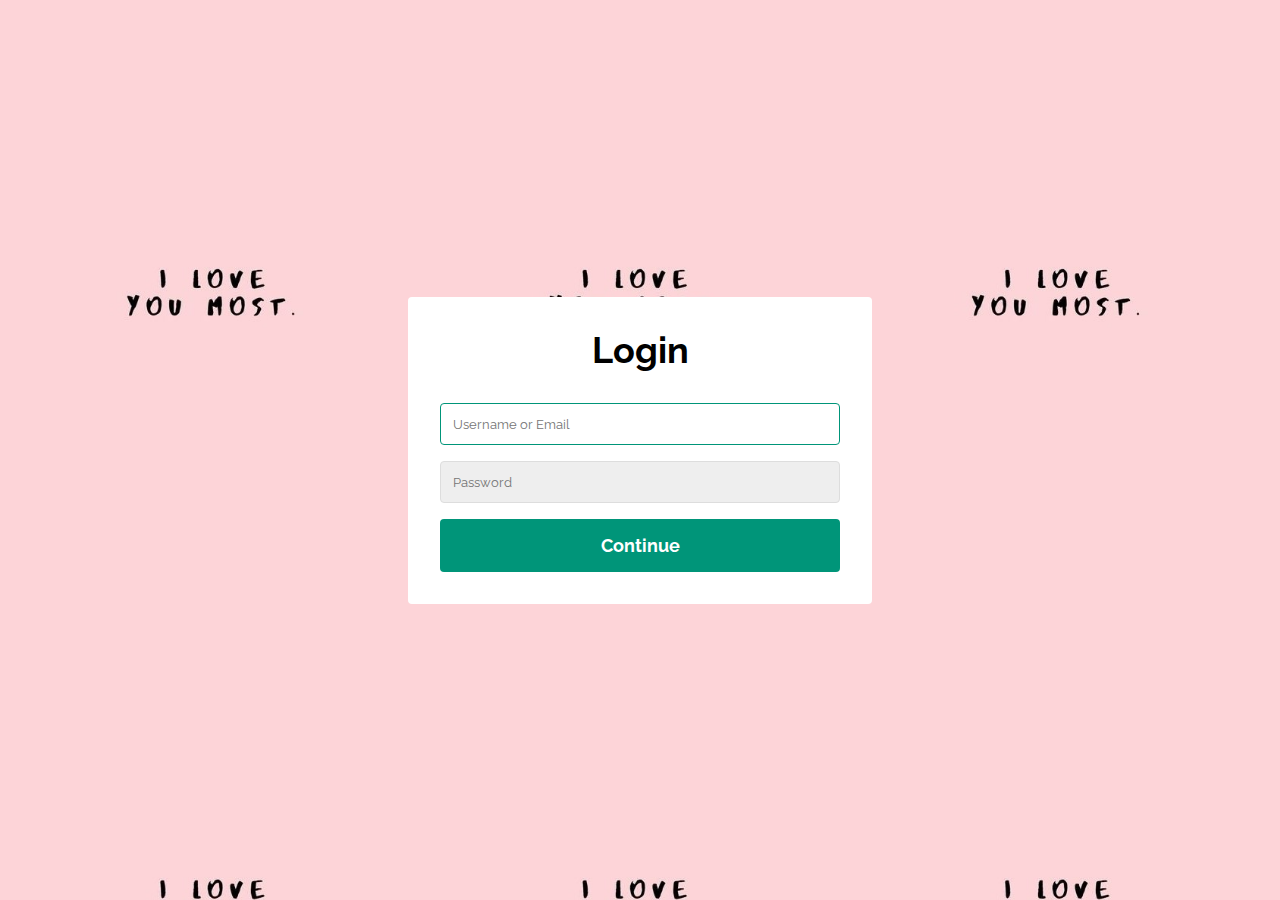
<file: Website/index.html>
<!DOCTYPE html>
<html>
<head>
	<meta name="viewport" content="width=device-width, initial-scale=1.0">
	<meta charset="utf-8">
	<title>SJ Personal Website</title>
	<link rel="stylesheet" href="main.css">
	<link rel="preconnect" href="https://fonts.gstatic.com">
	<link rel="preconnect" href="https://fonts.gstatic.com">
	<link rel="preconnect" href="https://fonts.gstatic.com">
	<link href="https://fonts.googleapis.com/css2?family=Raleway:wght@300&display=swap" rel="stylesheet">	
</head>
<body>
	<div class="container">
		<form class="form" id="login" action="js.html" method="" onsubmit="return validate();">
			<h1 class="form__title">Login</h1>
			<div class="form__message" id="form__message--error"></div>
			<div class="form__input-group">
				<input type="text" class="form__input" id="name" autofocus placeholder="Username or Email">
				<div class="form__input-error-message"></div>
			</div>
			<div class="form__input-group">
				<input type="Password" class="form__input" id="password" autofocus placeholder="Password">
				<div class="form__input-error-message"></div>
			</div>
			<button class="form__button" type="submit" id="continue">Continue</button>
		</form>
	</div>
 	<script src="main.js"></script>
</body>
</html>
</file>
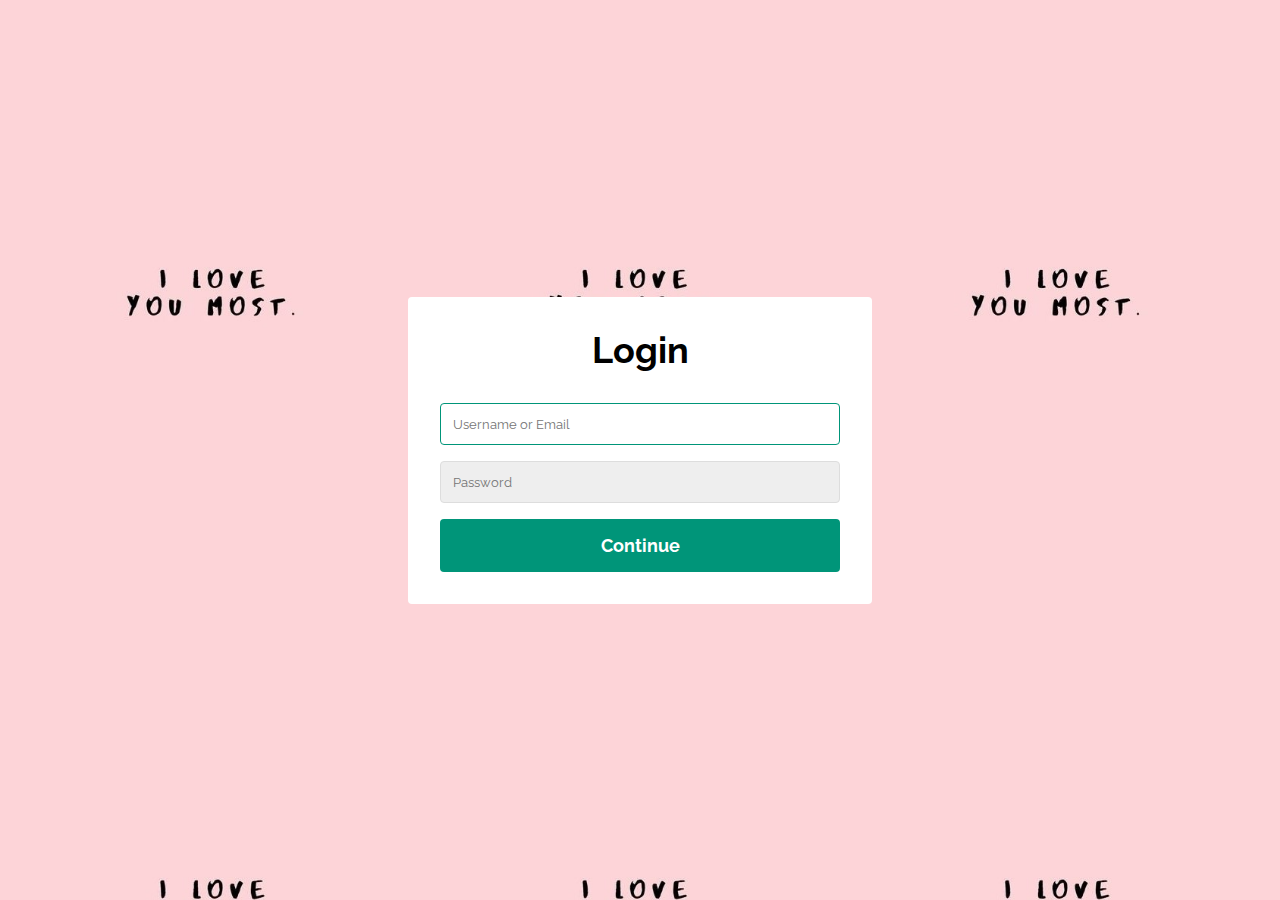
<file: Website/sj.html>
<!DOCTYPE html>
<html>
<head>
	<meta name="viewport" content="width=device-width, initial-scale=1.0">
	<meta charset="utf-8">
	<title>SJ Personal Website</title>
	<link rel="stylesheet" href="main.css">
	<link rel="preconnect" href="https://fonts.gstatic.com">
	<link rel="preconnect" href="https://fonts.gstatic.com">
	<link rel="preconnect" href="https://fonts.gstatic.com">
	<link href="https://fonts.googleapis.com/css2?family=Raleway:wght@300&display=swap" rel="stylesheet">	
</head>
<body>
	<div class="container">
		<form class="form" id="login" action="js.html" method="" onsubmit="return validate();">
			<h1 class="form__title">Login</h1>
			<div class="form__message" id="form__message--error"></div>
			<div class="form__input-group">
				<input type="text" class="form__input" id="name" autofocus placeholder="Username or Email">
				<div class="form__input-error-message"></div>
			</div>
			<div class="form__input-group">
				<input type="Password" class="form__input" id="password" autofocus placeholder="Password">
				<div class="form__input-error-message"></div>
			</div>
			<button class="form__button" type="submit" id="continue">Continue</button>
		</form>
	</div>
 	<script src="main.js"></script>
</body>
</html>
</file>
<file: Website/main.css>
body {
    --color-primary: #009579;
    --color-primary-dark: #007f67;
    --color-secondary: #252c6a;
    --color-error: #cc3333;
    --color-success: #4bb544;
    --border-radius: 4px;

    margin: 0;
    height: 100vh;
    display: flex;
    align-items: center;
    justify-content: center;
    font-size: 18px;
    background: url(picture.jpg);
    background-size: 33%;
    background-repeat: repeat;
    
}

.container {
    width: 400px;
    max-width: 400px;
    margin: 1rem;
    padding: 2rem;
    box-shadow: 0 0 40px rgba (0,0,0, 0.2);
    border-radius: var(--border-radius);
    background: #ffffff;
}

.container,
.form__input,
.form__button,
.form__message--error{
    font-family: 'Raleway', sans-serif;
}

.form > *:first-child {
    margin-top: 0;
}

.form > *:last-child {
    margin-bottom:0;
}

.form__title{
    margin-bottom: 2rem;
    text-align: center;
}

.form__message{
    text-align: center;
    margin-bottom: 1rem;
    color: var(--color-error);
}

.form__message--succeess{
    color: var(--color-success);
}

.form__message--error{
    color: var(--color-error);
    border-color: var(--color-error);
}

.form__input-group{
    margin-bottom: 1rem;
    
}

.form__input {
    display: block;
    width: 100%;
    padding: 0.75rem;
    box-sizing: border-box;
    border-radius: var(--border-radius);
    border: 1px solid #dddddd;
    outline: none;
    background: #eeeeee;
    transition: background 0.2s, border-color 0.2s;
}

.form__input:focus {
    border-color: var(--color-primary);
    background: #ffffff;
}

.form__input--error {
    color: var(--color-error);
    border-color: var(--color-error);
}

.form__input-error-message {
    margin-top: 0.5rem;
    font-size: 0.85rem;
    color: var(--color-error)
}

.form__button {
    width: 100%;
    padding: 1rem 2rem;
    font-weight: bold;
    font-size: 1.1rem;
    color: #ffffff;
    border: none;
    border-radius: var(--border-radius);
    outline: none;
    cursor: pointer;
    background: var(--color-primary);
}
.form__button:hover {
    background: var(--color-primary-dark);
}

.form__button:active {
    transform: scale(0.98);
}

.form__text {
    text-align: cernter;
}
</file>
